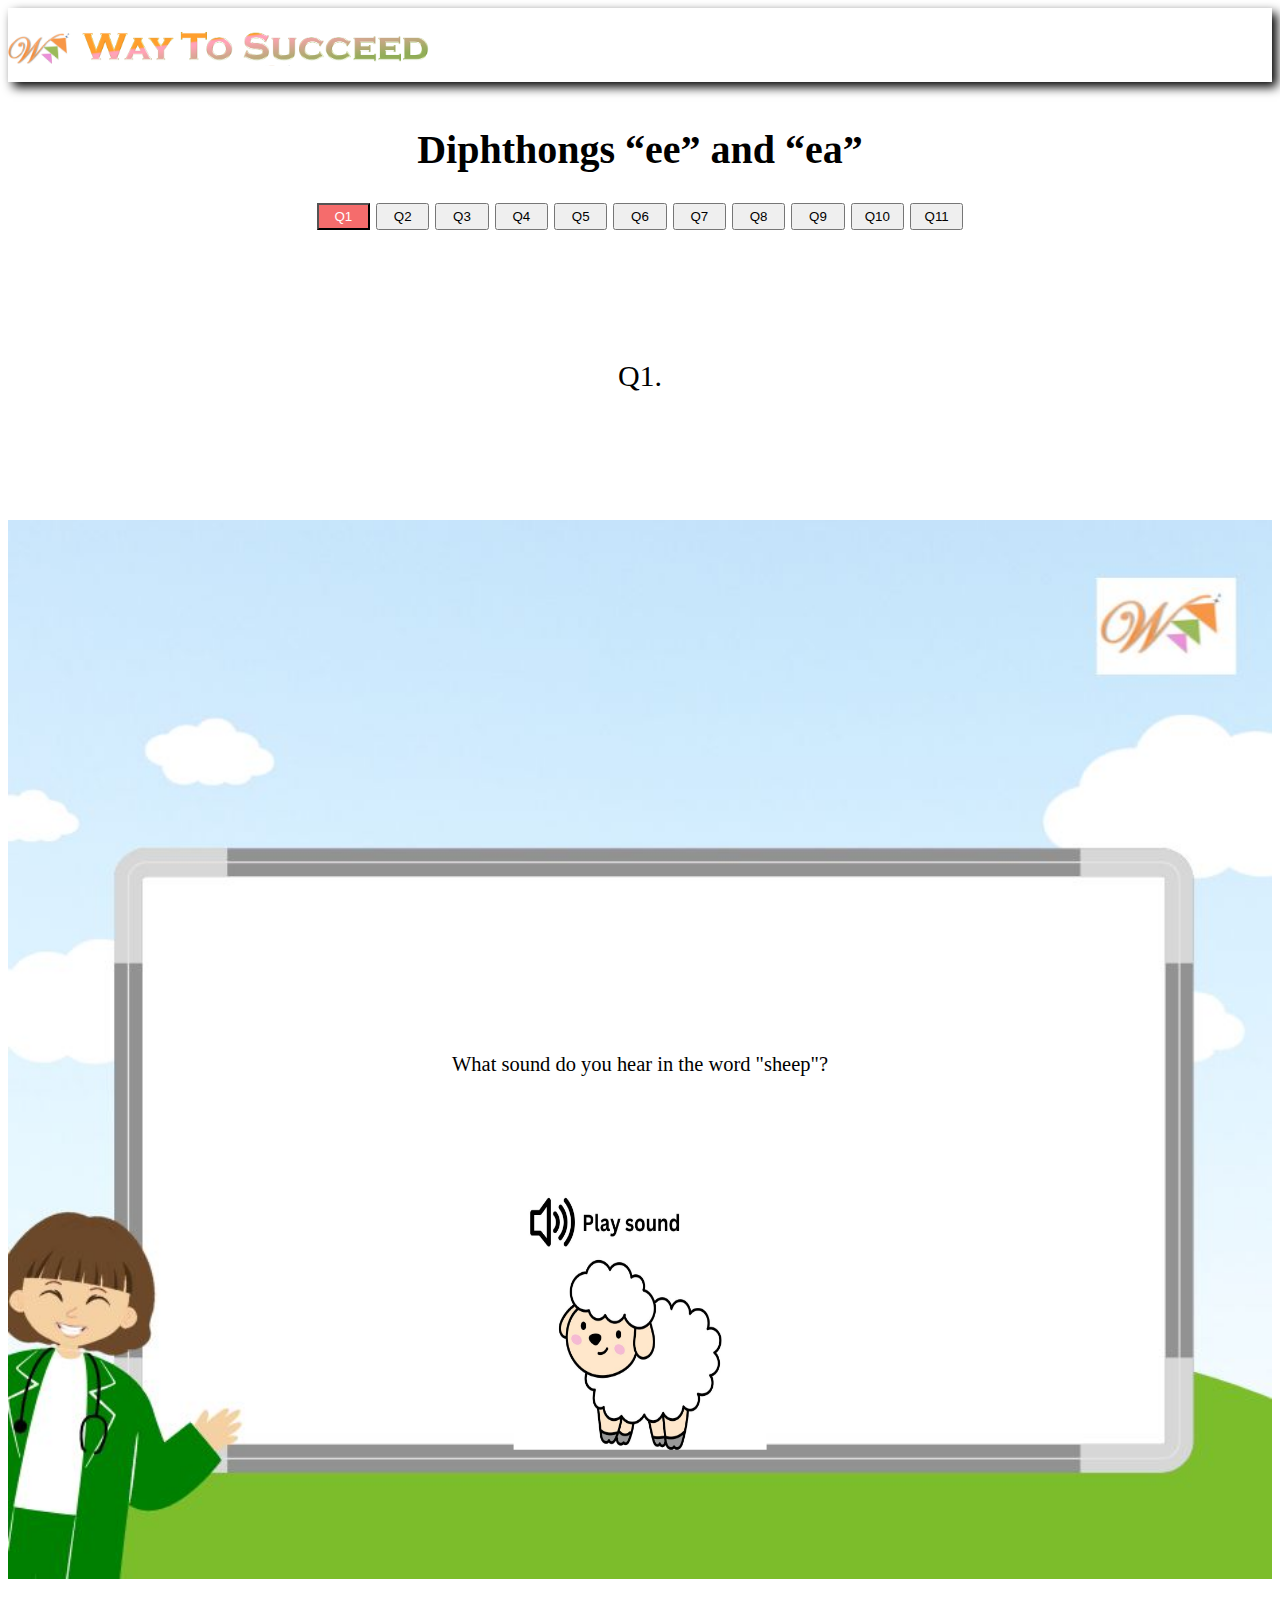
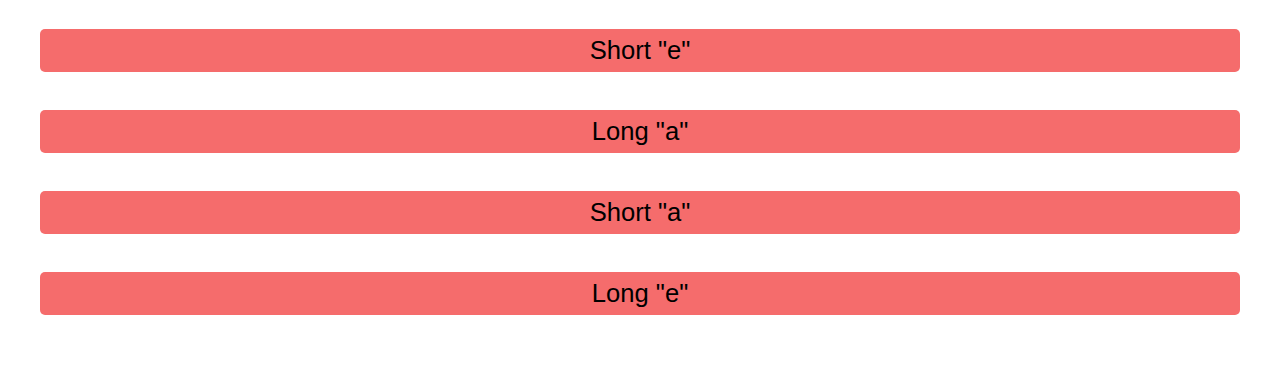
<file: index.html>
<!DOCTYPE html>
<html lang="en">
<head>
  <meta charset="UTF-8" />
  <meta name="viewport" content="width=device-width, initial-scale=1.0" />
  <link
    href="https://cdn.jsdelivr.net/npm/bootstrap@5.0.2/dist/css/bootstrap.min.css"
    rel="stylesheet"
    integrity="sha384-EVSTQN3/azprG1Anm3QDgpJLIm9Nao0Yz1ztcQTwFspd3yD65VohhpuuCOmLASjC"
    crossorigin="anonymous"
  />
  <script src="https://ajax.googleapis.com/ajax/libs/jquery/3.4.1/jquery.min.js"></script>
  <script
    src="https://cdn.jsdelivr.net/npm/bootstrap@5.0.2/dist/js/bootstrap.bundle.min.js"
    integrity="sha384-MrcW6ZMFYlzcLA8Nl+NtUVF0sA7MsXsP1UyJoMp4YLEuNSfAP+JcXn/tWtIaxVXM"
    crossorigin="anonymous"
  ></script>
  <link rel="stylesheet" href="wts.css" />
  <link rel="icon" type="image/x-icon" href="Logo_last.png" />
  <link rel="preconnect" href="https://fonts.googleapis.com" />
  <link rel="preconnect" href="https://fonts.gstatic.com" crossorigin />
  <link
    href="https://fonts.googleapis.com/css2?family=Playwrite+MX:wght@100..400&display=swap"
    rel="stylesheet"
  />
  <title>Activity_2</title>
  <style>
 
    .option {
      display: block;
      width: 95%;
      margin: 3% 0%;
      padding: 7px;
      cursor: pointer;
      background-color: #f56c6c;
      color: black;
      border: none;
      border-radius: 5px;
      font-size: 2vw;
      font-weight: 500;
      transition: background-color 0.3s;
    }
    .option:hover {
      background-color: #0056b3;
    }
    .imgdiv {
      position: relative;
    }
    .question {
     position: absolute;
  top: 50%; /* Move to 50% from the top of imgdiv */
  left: 50%; /* Move to 50% from the left of imgdiv */
  transform: translate(-50%, -50%); 
  width: 70%; /* Adjust width as needed */
 
  color: black; /* Example text color */
  font-size: 1.5rem; /* Example font size */
  text-align: center; /* Example text alignment */
  border-radius: 5px; /* Example border radius */
    
    }
 .smallbtn.active,
.smallbtn.default {
  background-color: #f56c6c; /* Red color example */
  color: #ffffff; /* White text color */
}



#soundBtn {
  background-color: transparent;
  color: black;
  border: none;
  cursor: pointer;
  margin-left: 10px; 
  top: 80%;
  width: auto;
  font-size: 50px;
}

#soundBtn:hover {
  /* background-color: #0056b3; */
  border: none;
}

#secondImg{
  position: absolute;
    top: 0;
    left: 0;
    transform: translate(200%, 250%); 
}
  </style>
</head>
<body>
  <audio id="cheers">
    <source src="cheers.mp3" type="audio/mpeg" />
  </audio>
  <audio id="sound" src="points.mp3"></audio>
  <audio id="fail" src="fail.mp3"></audio>
  <div
    class="header"
    style="
      width: auto;
      box-shadow: 5px 5px 10px rgb(0, 0, 0);
      padding-bottom: 10px;
    "
  >
    <img
      src="Logo.png"
      width="5%"
      style="float: left; margin-top: 25px; text-align: left"
      class="img-responsive"
    />
    <span>
      <img
        src="header.png"
        width="30%"
        height=""
        class="img-responsive"
        style="text-align: left"
      />
    </span>
  </div>
  <br />
  <center>


    <h1 id="heading">Diphthongs “ee” and “ea”</h1>
    <div id="questionButtons" class="container">
      <!-- Dynamic buttons will be inserted here -->
    </div>
    <div class="maindiv container d-flex">
      <div
        class="col-lg-1 col-md-1 col-sm-1 col-xs-1"
        style="
          font-size: 25px;
          color: black;
          font-family: Georgia;
        "
      >
        <p id="numdiv"></p>
      </div>
      

      <div class="col-lg-6 col-md-6 col-sm-6 col-xs-6 imgdiv">
        <!-- <div id="question" class="question"></div>  -->
        <img
        id="math_ques"
      src="question_img.jpg"
        width="100%"
        height="100%"
      />
      <img id="secondImg" src="" alt="" width="20%" height="25%">
        <div class="question-container">
          <div id="question" class="question"></div> 
          
        </div>
        
        
        
      </div>
      
      <div
        id="questiondiv"
        class="col-lg-5 col-md-5 col-sm-5 col-xs-5"
      >
        <div class="options" id="options">
          <!-- Options will be dynamically inserted here -->
        </div>
      </div>
    </div>
    <div class="container d-flex mt-4 mb-2">
      <div
        class="btnContainer col-lg-6 col-md-6 col-sm-6 col-xs-6 mt-2"
      >
        <button
          id="nextbtn"
          class="btn btn-lg btn-primary"
          onclick="newques()"
        >
          Next
        </button>
      </div>
      <div
        class="messageContainer col-lg-6 col-md-6 col-sm-6 col-xs-6 mt-2"
      >
        <p id="message" class="message"></p>
      </div>
    </div>

    <script>
      let questions; // Variable to hold loaded questions data
      let currentQuestion = 0;
    
      // Function to fetch questions from JSON file
      async function fetchQuestions() {
        try {
          const response = await fetch('questions.json'); // Fetch the JSON file
          if (!response.ok) {
            throw new Error('Failed to load questions');
          }
          questions = await response.json(); // Parse JSON response
        } catch (error) {
          console.error('Error loading questions:', error);
        }
      }
      function loadQuestion() {
  const questionElement = document.getElementById('question');
  const optionsElement = document.getElementById('options');
  const messageElement = document.getElementById('message');
  const questionNumber = document.getElementById('numdiv');
  const secondImgElement = document.getElementById('secondImg');

  const current = questions[currentQuestion];

  questionNumber.innerHTML = current.questionNo;
  questionElement.innerHTML = current.question;

  // Check if secondImg exists in current question
  if (current.secondImg) {
    secondImgElement.src = current.secondImg;
    secondImgElement.style.display = 'block'; // Show the image
  } else {
    secondImgElement.style.display = 'none'; // Hide the image
  }

  // Set the sound file URL
  secondImgElement.setAttribute('data-sound', current.Q_sound);

  // Clear previous options
  optionsElement.innerHTML = '';

  // Dynamically generate options
  current.options.forEach((option, index) => {
    const button = document.createElement('button');
    button.classList.add('btn', 'option');
    button.id = 'option' + index;
    button.textContent = option.text;
    button.setAttribute('data-sound', option.audio); // Set the audio file path as a data attribute
    button.onclick = () => checkAnswer(index);

    // Add mouseover and mouseout event listeners
    button.addEventListener('mouseover', handleMouseOver);
    button.addEventListener('mouseout', handleMouseOut);

    optionsElement.appendChild(button);
  });

  messageElement.innerHTML = '';
  document.getElementById('nextbtn').style.display = 'none';
}

      // function loadQuestion() {
      //   const questionElement = document.getElementById('question');
      //   const optionsElement = document.getElementById('options');
      //   const messageElement = document.getElementById('message');
      //   const questionNumber = document.getElementById('numdiv');
      //   const secondImgElement = document.getElementById('secondImg');
    
      //   const current = questions[currentQuestion];
    
      //   questionNumber.innerHTML = current.questionNo;
      //   questionElement.innerHTML = current.question;
    
      //   // Set the second image source and sound file
      //   secondImgElement.src = current.secondImg;
      //   secondImgElement.setAttribute('data-sound', current.Q_sound); // Store sound file URL
    
      //   // Clear previous options
      //   optionsElement.innerHTML = '';
    
      //   // Dynamically generate options
      //   current.options.forEach((option, index) => {
      //     const button = document.createElement('button');
      //     button.classList.add('btn', 'option');
      //     button.id = 'option' + index;
      //     button.textContent = option.text;
      //     button.setAttribute('data-sound', option.audio); // Set the audio file path as a data attribute
      //     button.onclick = () => checkAnswer(index);
      
      //     // Add mouseover and mouseout event listeners
      //     button.addEventListener('mouseover', handleMouseOver);
      //     button.addEventListener('mouseout', handleMouseOut);
    
      //     optionsElement.appendChild(button);
      //   });
    
      //   messageElement.innerHTML = '';
      //   document.getElementById('nextbtn').style.display = 'none';
      // }
    
      // Function to handle mouse over event on option buttons
      function handleMouseOver(event) {
        const soundFile = event.target.getAttribute('data-sound');
        if (soundFile) {
          const audio = new Audio(soundFile);
          audio.play();
        }
      }
    
      // Function to handle mouse out event on option buttons (optional)
      function handleMouseOut(event) {
        // Optionally handle mouse out event, e.g., stop sound
      }
    
      // Function to check selected answer
      function checkAnswer(selected) {
        const current = questions[currentQuestion];
        const messageElement = document.getElementById('message');
        if (selected === current.correct) {
          document.getElementById('sound').play();
          messageElement.innerHTML = "Good Job! <div class='flip'>&#128512</div>";
          
          document.getElementById('nextbtn').style.display = 'inline-block';
        } else {
          document.getElementById('fail').play();
          messageElement.innerHTML = 'Try Again! <div class="flip">😎</div>';
          
          document.getElementById('nextbtn').style.display = 'none';
        }
      }
    
      // Function to load next question
      function newques() {
        if (currentQuestion === questions.length - 1) {
          window.location = "index1.html";
        } else {
          currentQuestion++;
          loadQuestion();
    
          // Update active class in question selection buttons
          const buttons = document.querySelectorAll('.smallbtn');
          buttons.forEach((button, index) => {
            if (index === currentQuestion) {
              button.classList.add('active');
            } else {
              button.classList.remove('active');
            }
          });
        }
      }
    
      // Function to handle button clicks for specific question
      function abc(x) {
        document.getElementById('numdiv').style.display = 'block';
        document.getElementById('heading').innerHTML = 'Diphthongs “ee” and “ea”';
        document.getElementById('math_ques').src = 'question_img.jpg';
        currentQuestion = x - 1;
        loadQuestion();
    
        // Remove active class from all buttons
        const buttons = document.querySelectorAll('.smallbtn');
        buttons.forEach(button => button.classList.remove('active'));
    
        // Add active class to the clicked button
        buttons[x - 1].classList.add('active');
      }
    
      // Initialize the quiz when window loads
      window.onload = async function () {
        await fetchQuestions(); // Load questions from JSON
        loadQuestion(); // Display the first question
    
        // Generate question selection buttons dynamically
        const questionButtonsContainer = document.getElementById('questionButtons');
        questions.forEach((_, index) => {
          const button = document.createElement('button');
          button.textContent = `Q${index + 1}`;
          button.classList.add('smallbtn');
          button.onclick = () => abc(index + 1);
    
          // Add 'active' class to the first button
          if (index === 0) {
            button.classList.add('active');
          }
    
          questionButtonsContainer.appendChild(button);
        });
    
        // Add mouseover event listener to secondImg
        const secondImgElement = document.getElementById('secondImg');
        secondImgElement.addEventListener('mouseover', function() {
          const soundFile = secondImgElement.getAttribute('data-sound');
          if (soundFile) {
            const audio = new Audio(soundFile);
            audio.play();
          }
        });
      };
    </script>
    
  </center>
</body>
</html>
</file>
<file: wts.css>
#questiondiv{

    padding-top:8px;
    padding-bottom:8px;
    font-size:25px;
    height:100%;
  }

  #numdiv{
    font-size:30px;
    color:black;
    margin:10%
  }
 
  .hithere {
    display: inline-block;
    animation: hithere 1s ease;
    animation-iteration-count: 1;
  }
  @keyframes hithere {
    30% { transform: scale(1.2); }
    40%, 60% { transform: rotate(-20deg) scale(1.2); }
    50% { transform: rotate(20deg) scale(1.2); }
    70% { transform: rotate(0deg) scale(1.2); }
    100% { transform: scale(1); }
  }
  #question{
    font-family:'Tahoma';
    /* margin-bottom:1%;; */
    display: inline;
    font-size: 1.6vw;
    margin-top: 1%;     
    color: black;
  }
  .flip {
    display: inline-block;
    backface-visibility: visible !important;
    animation: flip 2s ease ;
    animation-iteration-count: 1;
  }
  @keyframes flip {
    0% {
      transform: perspective(400px) rotateY(0);
      animation-timing-function: ease-out;
    }
    40% {
      transform: perspective(400px) translateZ(150px) rotateY(170deg);
      animation-timing-function: ease-out;
    }
    50% {
      transform: perspective(400px) translateZ(150px) rotateY(190deg) scale(1);
      animation-timing-function: ease-in;
    }
    80% {
      transform: perspective(400px) rotateY(360deg) scale(.95);
      animation-timing-function: ease-in;
    }
    100% {
      transform: perspective(400px) scale(1);
      animation-timing-function: ease-in;
    }
  }


  li{
    list-style-type:none;
    margin:10px;
    padding: 10px;
    font-size: 1.9vw;
    font-weight: 500;
    align-items: center;
    background-color: #f56c6c;
    justify-items: center;
    
  }
  
  
 
  .menu{
    text-align:initial;
    background-color: white;
    padding-bottom: 20px;
  
  
  }
  .maindiv{
      /* background-color: rgb(36, 124, 247); */
      height: 24em;;
      margin-top: 1%;
 
  }
  #heading{
      font-family:Impact;
      font-size:40px;
     
     
  }

  footer{
    bottom:0;
    position: fixed;
    width: 100%
  }

  div.scroll{
    overflow-y: auto;
    margin-bottom:30px;
  }
  
  hr{
    height:2px;
    background-color: black;
  }
span{
  font-size: 25px;
}
#nextbtn{
   width: 50%;

}
input[type=radio] {
  
  width: 5%;
  height: 1em;
}

#subbtn{
margin-top:18px;
width: 2em;
height: 3em;

}
.smallbtn{
  width: 4em;
  height: 2em;
  margin: 3px;

}
#message{
  padding-top: 1px;
  font-size: 30px;
  font-weight: 700;
}
</file>
